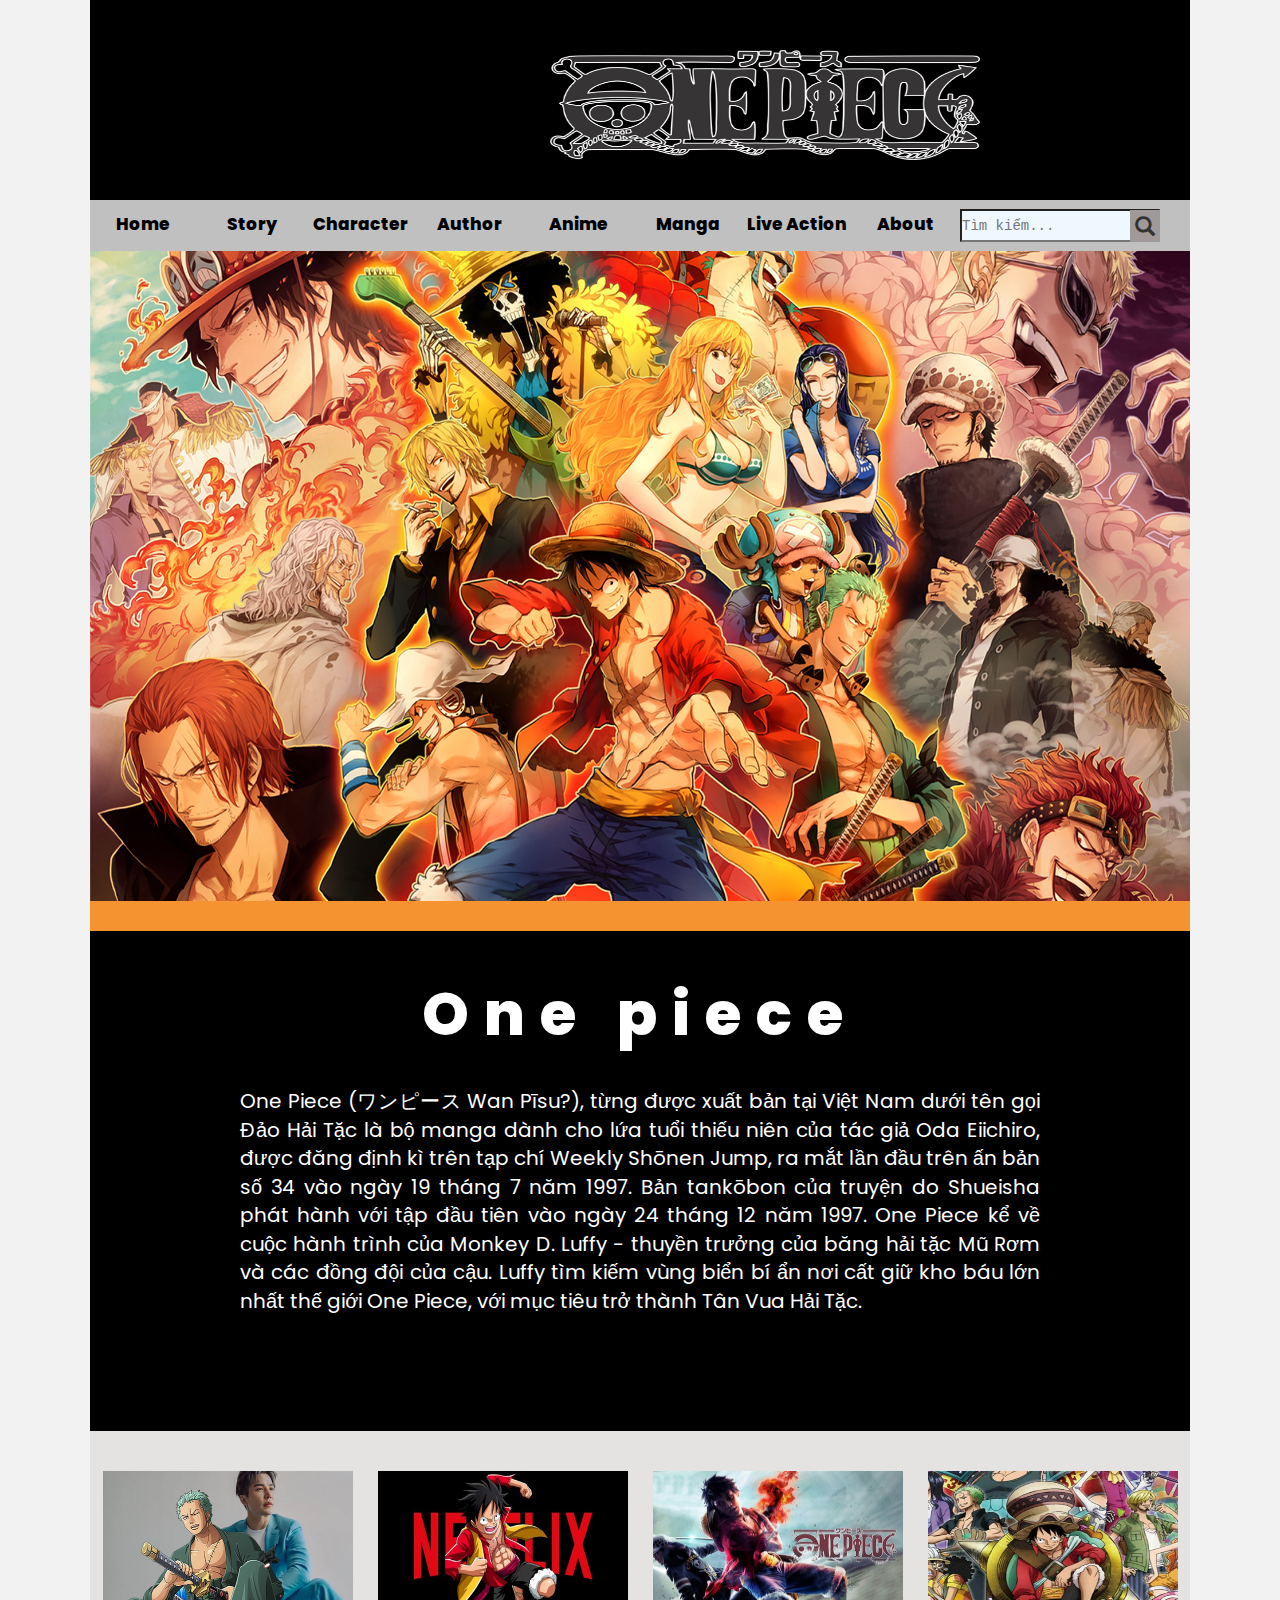
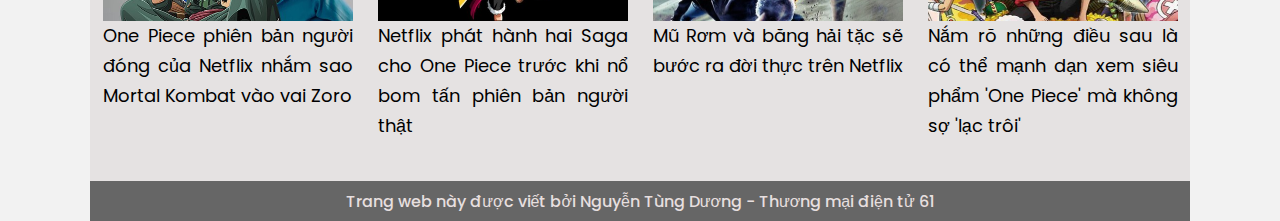
<file: index.html>
<!DOCTYPE html>
<html lang="en">
<head>
    <meta charset="UTF-8">
    <meta http-equiv="X-UA-Compatible" content="IE=edge">
    <meta name="viewport" content="width=device-width, initial-scale=1.0">
    <link rel="stylesheet" href="https://maxcdn.bootstrapcdn.com/bootstrap/3.4.0/css/bootstrap.min.css">
    <link rel="stylesheet" href="BTL.css">
    <link rel="preconnect" href="https://fonts.googleapis.com">
    <link rel="preconnect" href="https://fonts.gstatic.com" crossorigin>
    <link href="https://fonts.googleapis.com/css2?family=Poppins:ital,wght@0,200;0,300;0,500;0,600;0,800;0,900;1,500&display=swap" rel="stylesheet">
    <title>One piece</title>

</head>
<body>
    <div class="header">
        
        <div id="mainlogo">
            <img src="onepiece1.png" alt="mainlogo">
        </div>
    </div>
    <div class="menu">
        <div class="mainmenu">
            <ul>
                
                <li><a href="index.html">Home</a></li>
                <li><a href="">Story</a></li>
                <li><a href="">character</a>
                    <ul id="character">
                        <li id="character"><a href="luffy.html">Monkey D. Luffy</a></li>
                        <li id="character"><a href="ace.html">Portgas D. Ace</a></li>
                        <li id="character"><a href="">Monkey D. Dragon</a></li>
                        <li id="character"><a href="">roronoa zoro</a></li>
                        <li id="character"><a href="">White Bread</a></li>
                    </ul>
                </li>
                <li><a href="">Author</a></li>
                <li><a href="">Anime</a></li>
                <li><a href="">Manga</a></li>
                <li><a href="">Live action</a></li> 
                <li><a href="">About</a>
                    <ul id="about">
                        <li><a href="">Họ và tên</a></li>
                        <li><a href="">Năm sinh</a></li>
                        <li><a href="">Chuyên ngành</a></li>
                        <li><a href="">Địa chỉ</a></li>
                        <li><a href="">Quê quán</a></li>
                    </ul>
                </li>
            </ul>      
        </div>
        <div class="find">
            <input type="text" placeholder="Tìm kiếm..." >
             <button><span class="glyphicon glyphicon-search"></span></button>
        </div>
       
    </div>
    <div class="picture">
        <img src="606263.jpg" title="Bức ảnh này có bản quyền" alt="Background">
    </div>
    <div class="line"></div>
    <div class="maincontent">
        <h1>One piece</h1>
        <p>One Piece (ワンピース Wan Pīsu?), từng được xuất bản tại Việt Nam dưới tên gọi Đảo Hải Tặc là bộ manga dành cho lứa tuổi thiếu niên của tác giả Oda Eiichiro, được đăng định kì trên tạp chí Weekly Shōnen Jump, ra mắt lần đầu trên ấn bản số 34 vào ngày 19 tháng 7 năm 1997. Bản tankōbon của truyện do Shueisha phát hành với tập đầu tiên vào ngày 24 tháng 12 năm 1997. One Piece kể về cuộc hành trình của Monkey D. Luffy - thuyền trưởng của băng hải tặc Mũ Rơm và các đồng đội của cậu. Luffy tìm kiếm vùng biển bí ẩn nơi cất giữ kho báu lớn nhất thế giới One Piece, với mục tiêu trở thành Tân Vua Hải Tặc.</p>
    </div>
    <div class="maincontent1">
        <ul>
            <div id="maincontent11">
                <img src="tin1.jpg" alt="">
                <li id="li1"><a href="">One Piece phiên bản người đóng của Netflix nhắm sao Mortal Kombat vào vai Zoro</a></li>
            </div>
            <div id="maincontent11">  
                <img src="tin2.jpg" alt="">          
                <li ><a href="">Netflix phát hành hai Saga cho One Piece trước khi nổ bom tấn phiên bản người thật</a></li>
            </div>   
            <div id="maincontent11">   
                <img src="tin3.jpg" alt="">         
                <li><a href="">Mũ Rơm và băng hải tặc sẽ bước ra đời thực trên Netflix</a></li>
            </div>
            <div id="maincontent11"> 
                <img src="tin4.jpg" alt="">           
                <li><a href="">Nắm rõ những điều sau là có thể mạnh dạn xem siêu phẩm 'One Piece' mà không sợ 'lạc trôi'</a></li>
            </div>
        </ul>
    </div>
    <div class="footer">
        <p>Trang web này được viết bởi Nguyễn Tùng Dương - Thương mại điện tử 61</p>
    </div>
</body>
</html>
</file>
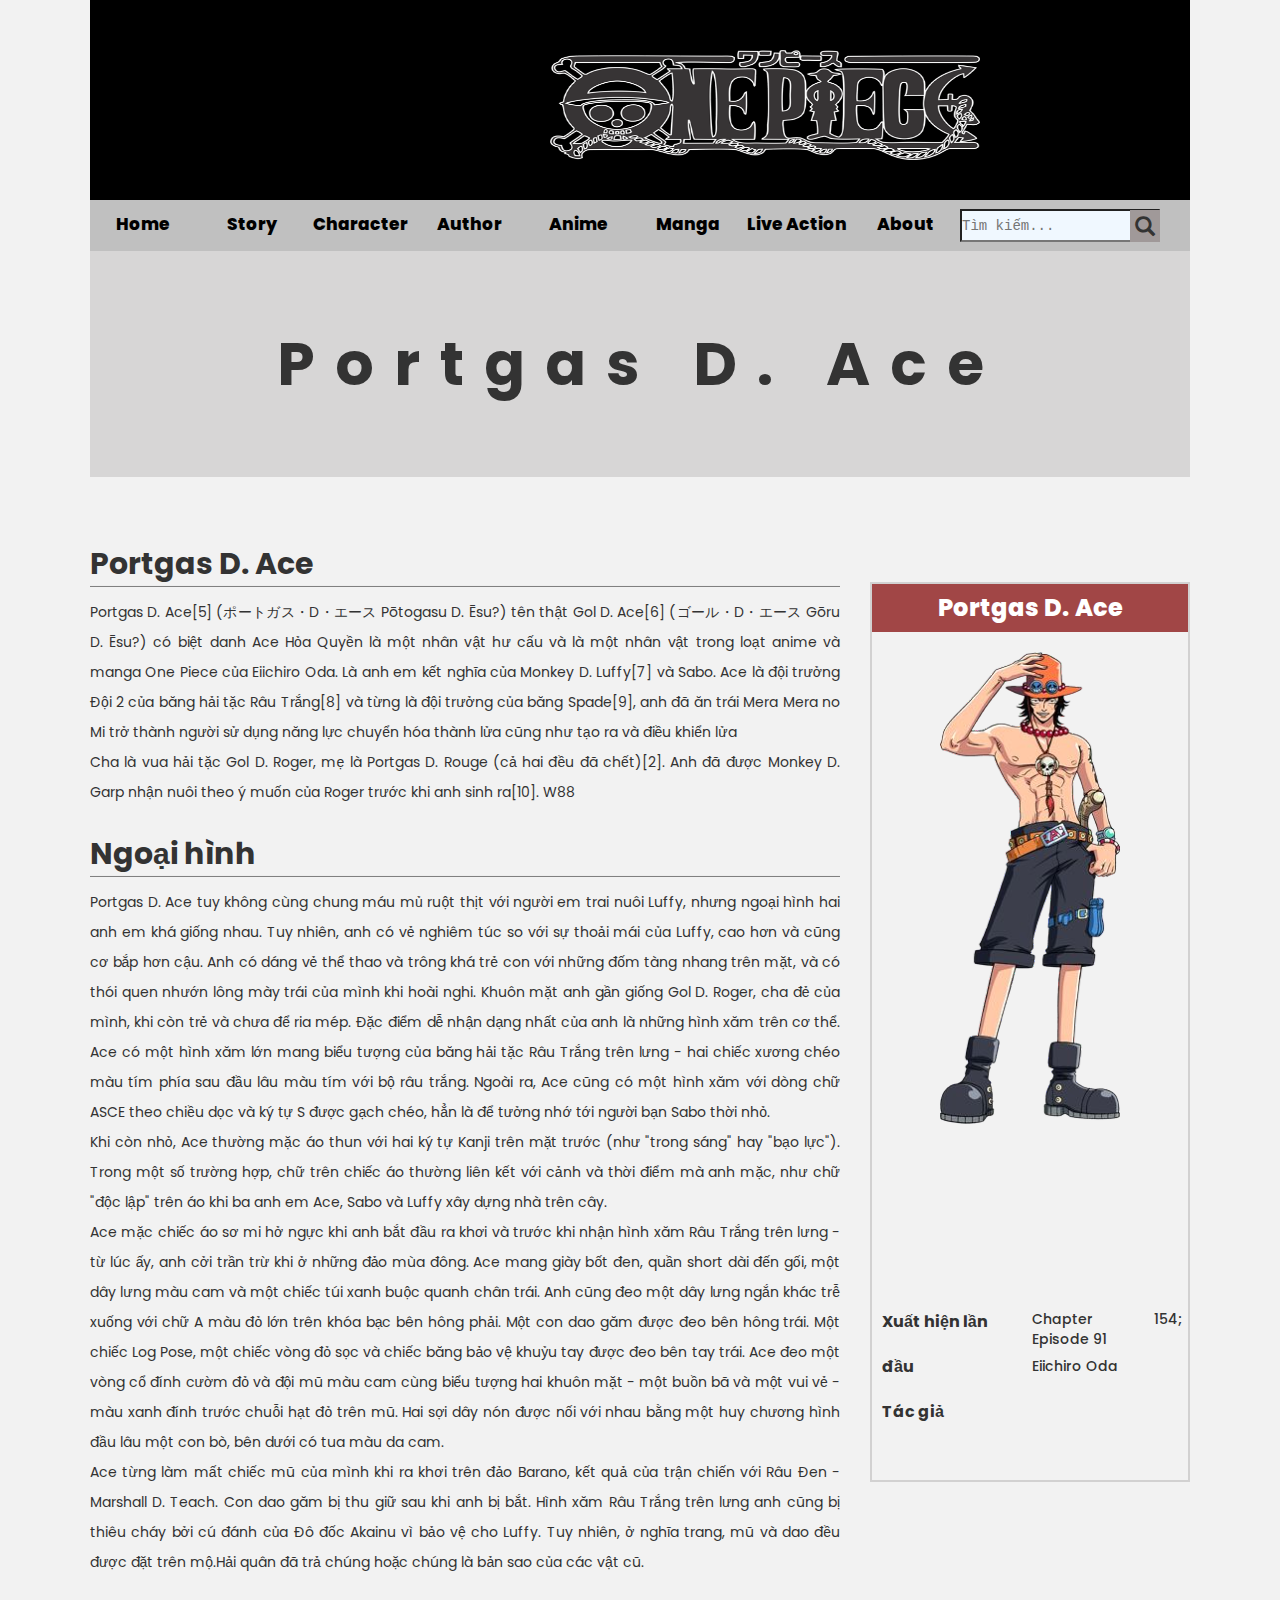
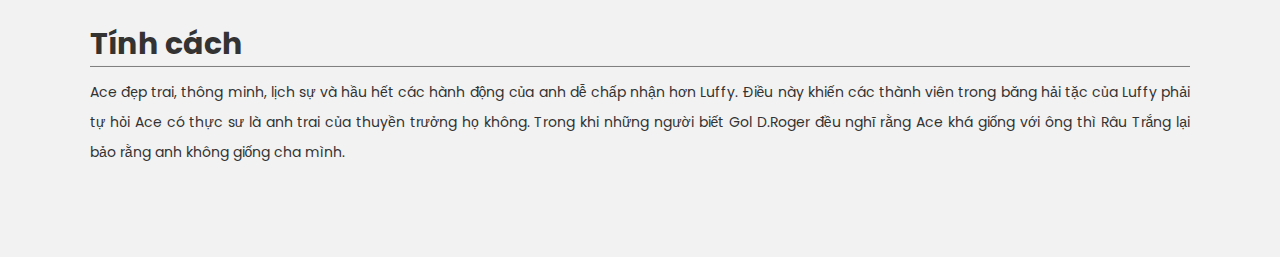
<file: ace.html>
<!DOCTYPE html>
<html lang="en">
<head>
    <meta charset="UTF-8">
    <meta http-equiv="X-UA-Compatible" content="IE=edge">
    <meta name="viewport" content="width=device-width, initial-scale=1.0">
    <link rel="preconnect" href="https://fonts.googleapis.com">
    <link rel="preconnect" href="https://fonts.gstatic.com" crossorigin>
    <link rel="stylesheet" href="https://maxcdn.bootstrapcdn.com/bootstrap/3.4.0/css/bootstrap.min.css">
    <link href="https://fonts.googleapis.com/css2?family=Poppins:ital,wght@0,200;0,300;0,500;0,600;0,800;1,500&display=swap" rel="stylesheet">
    <link rel="stylesheet" href="ace.css">
    <title>Portgas D. Ace </title>

</head>
<body>
    <div class="header">
        <div id="mainlogo">
            <img src="onepiece1.png" alt="mainlogo">
        </div>
    </div>
    <div class="menu">
        <div class="mainmenu">
            <ul>
                
                <li><a href="index.html".html">Home</a></li>
                <li><a href="">Story</a></li>
                <li><a href="">character</a>
                    <ul id="character">
                        <li><a href="luffy.html">Monkey D. Luffy</a></li>
                        <li><a href="ace.html">Portgas D. Ace</a></li>
                        <li><a href="">Monkey D. Dragon</a></li>
                        <li><a href="">roronoa zoro</a></li>
                        <li><a href="">White Bread</a></li>
                    </ul>
                </li>
                <li><a href="">Author</a></li>
                <li><a href="">Anime</a></li>
                <li><a href="">Manga</a></li>
                <li><a href="">Live action</a></li> 
                <li><a href="">About</a>
                    <ul id="about">
                        <li><a href="">Họ và tên</a></li>
                        <li><a href="">Năm sinh</a></li>
                        <li><a href="">Chuyên ngành</a></li>
                        <li><a href="">Địa chỉ</a></li>
                        <li><a href="">Quê quán</a></li>
                    </ul>
                </li>
            </ul>      
        </div>
        
        <div class="find">
            <input type="text" placeholder="Tìm kiếm..." >
             <button><span class="glyphicon glyphicon-search"></span></button>
        </div>
       
    </div>
    <div class="content">
        <h1 id="maincontent">Portgas D. Ace</h1>
    </div>
    <div class="introduce">
        <h1>Portgas D. Ace</h1>
        <hr>
        <p>Portgas D. Ace[5] (ポートガス・D・エース Pōtogasu D. Ēsu?) tên thật Gol D. Ace[6] (ゴール・D・エース Gōru D. Ēsu?) có biệt danh Ace Hỏa Quyền là một nhân vật hư cấu và là một nhân vật trong loạt anime và manga One Piece của Eiichiro Oda. Là anh em kết nghĩa của Monkey D. Luffy[7] và Sabo. Ace là đội trưởng Đội 2 của băng hải tặc Râu Trắng[8] và từng là đội trưởng của băng Spade[9], anh đã ăn trái Mera Mera no Mi trở thành người sử dụng năng lực chuyển hóa thành lửa cũng như tạo ra và điều khiển lửa</p>
        <p>Cha là vua hải tặc Gol D. Roger, mẹ là Portgas D. Rouge (cả hai đều đã chết)[2]. Anh đã được Monkey D. Garp nhận nuôi theo ý muốn của Roger trước khi anh sinh ra[10]. W88</p>
    </div>
    
    <div class="profile">
        <h3>Portgas D. Ace</h3>
        <div class="picture"><img src="Portgas_D._Ace.png" alt="Ace"> </div>
            <div class="textpic">
                <div class="textpic1">
                    <h4>Xuất hiện lần đầu</h4>
                    <h4 >Tác giả</h4>
                </div>
                <div class="textpic2">
                    <p id="textpic2Text1">Chapter 154; Episode 91</p>
                    <p id="textpic2Text2">Eiichiro Oda</p>
                </div>
            </div>
    </div>
    <div class="ngoaihinh">
        <h1>Ngoại hình</h1>
        <hr>
        <p>Portgas D. Ace tuy không cùng chung máu mủ ruột thịt với người em trai nuôi Luffy, nhưng ngoại hình hai anh em khá giống nhau. Tuy nhiên, anh có vẻ nghiêm túc so với sự thoải mái của Luffy, cao hơn và cũng cơ bắp hơn cậu. Anh có dáng vẻ thể thao và trông khá trẻ con với những đốm tàng nhang trên mặt, và có thói quen nhướn lông mày trái của mình khi hoài nghi. Khuôn mặt anh gần giống Gol D. Roger, cha đẻ của mình, khi còn trẻ và chưa để ria mép. Đặc điểm dễ nhận dạng nhất của anh là những hình xăm trên cơ thể. Ace có một hình xăm lớn mang biểu tượng của băng hải tặc Râu Trắng trên lưng - hai chiếc xương chéo màu tím phía sau đầu lâu màu tím với bộ râu trắng. Ngoài ra, Ace cũng có một hình xăm với dòng chữ ASCE theo chiều dọc và ký tự S được gạch chéo, hẳn là để tưởng nhớ tới người bạn Sabo thời nhỏ.</p>
        <p>Khi còn nhỏ, Ace thường mặc áo thun với hai ký tự Kanji trên mặt trước (như "trong sáng" hay "bạo lực"). Trong một số trường hợp, chữ trên chiếc áo thường liên kết với cảnh và thời điểm mà anh mặc, như chữ "độc lập" trên áo khi ba anh em Ace, Sabo và Luffy xây dựng nhà trên cây.</p>
        <p>Ace mặc chiếc áo sơ mi hở ngực khi anh bắt đầu ra khơi và trước khi nhận hình xăm Râu Trắng trên lưng - từ lúc ấy, anh cởi trần trừ khi ở những đảo mùa đông. Ace mang giày bốt đen, quần short dài đến gối, một dây lưng màu cam và một chiếc túi xanh buộc quanh chân trái. Anh cũng đeo một dây lưng ngắn khác trễ xuống với chữ A màu đỏ lớn trên khóa bạc bên hông phải. Một con dao găm được đeo bên hông trái. Một chiếc Log Pose, một chiếc vòng đỏ sọc và chiếc băng bảo vệ khuỷu tay được đeo bên tay trái. Ace đeo một vòng cổ đính cườm đỏ và đội mũ màu cam cùng biểu tượng hai khuôn mặt - một buồn bã và một vui vẻ - màu xanh đính trước chuỗi hạt đỏ trên mũ. Hai sợi dây nón được nối với nhau bằng một huy chương hình đầu lâu một con bò, bên dưới có tua màu da cam. </p>
        <p>Ace từng làm mất chiếc mũ của mình khi ra khơi trên đảo Barano, kết quả của trận chiến với Râu Đen - Marshall D. Teach. Con dao găm bị thu giữ sau khi anh bị bắt. Hình xăm Râu Trắng trên lưng anh cũng bị thiêu cháy bởi cú đánh của Đô đốc Akainu vì bảo vệ cho Luffy. Tuy nhiên, ở nghĩa trang, mũ và dao đều được đặt trên mộ.Hải quân đã trả chúng hoặc chúng là bản sao của các vật cũ. </p>
    </div>
    <div class="tinhcach">
        <h1>Tính cách</h1>
        <hr id="tinhcachhr">
            <p id="tinhcach1">Ace đẹp trai, thông minh, lịch sự và hầu hết các hành động của anh dễ chấp nhận hơn Luffy. Điều này khiến các thành viên trong băng hải tặc của Luffy phải tự hỏi Ace có thực sư là anh trai của thuyền trưởng họ không. Trong khi những người biết Gol D.Roger đều nghĩ rằng Ace khá giống với ông thì Râu Trắng lại bảo rằng anh không giống cha mình.</p>

    
     </div>
    
</body>
</html>
</file>
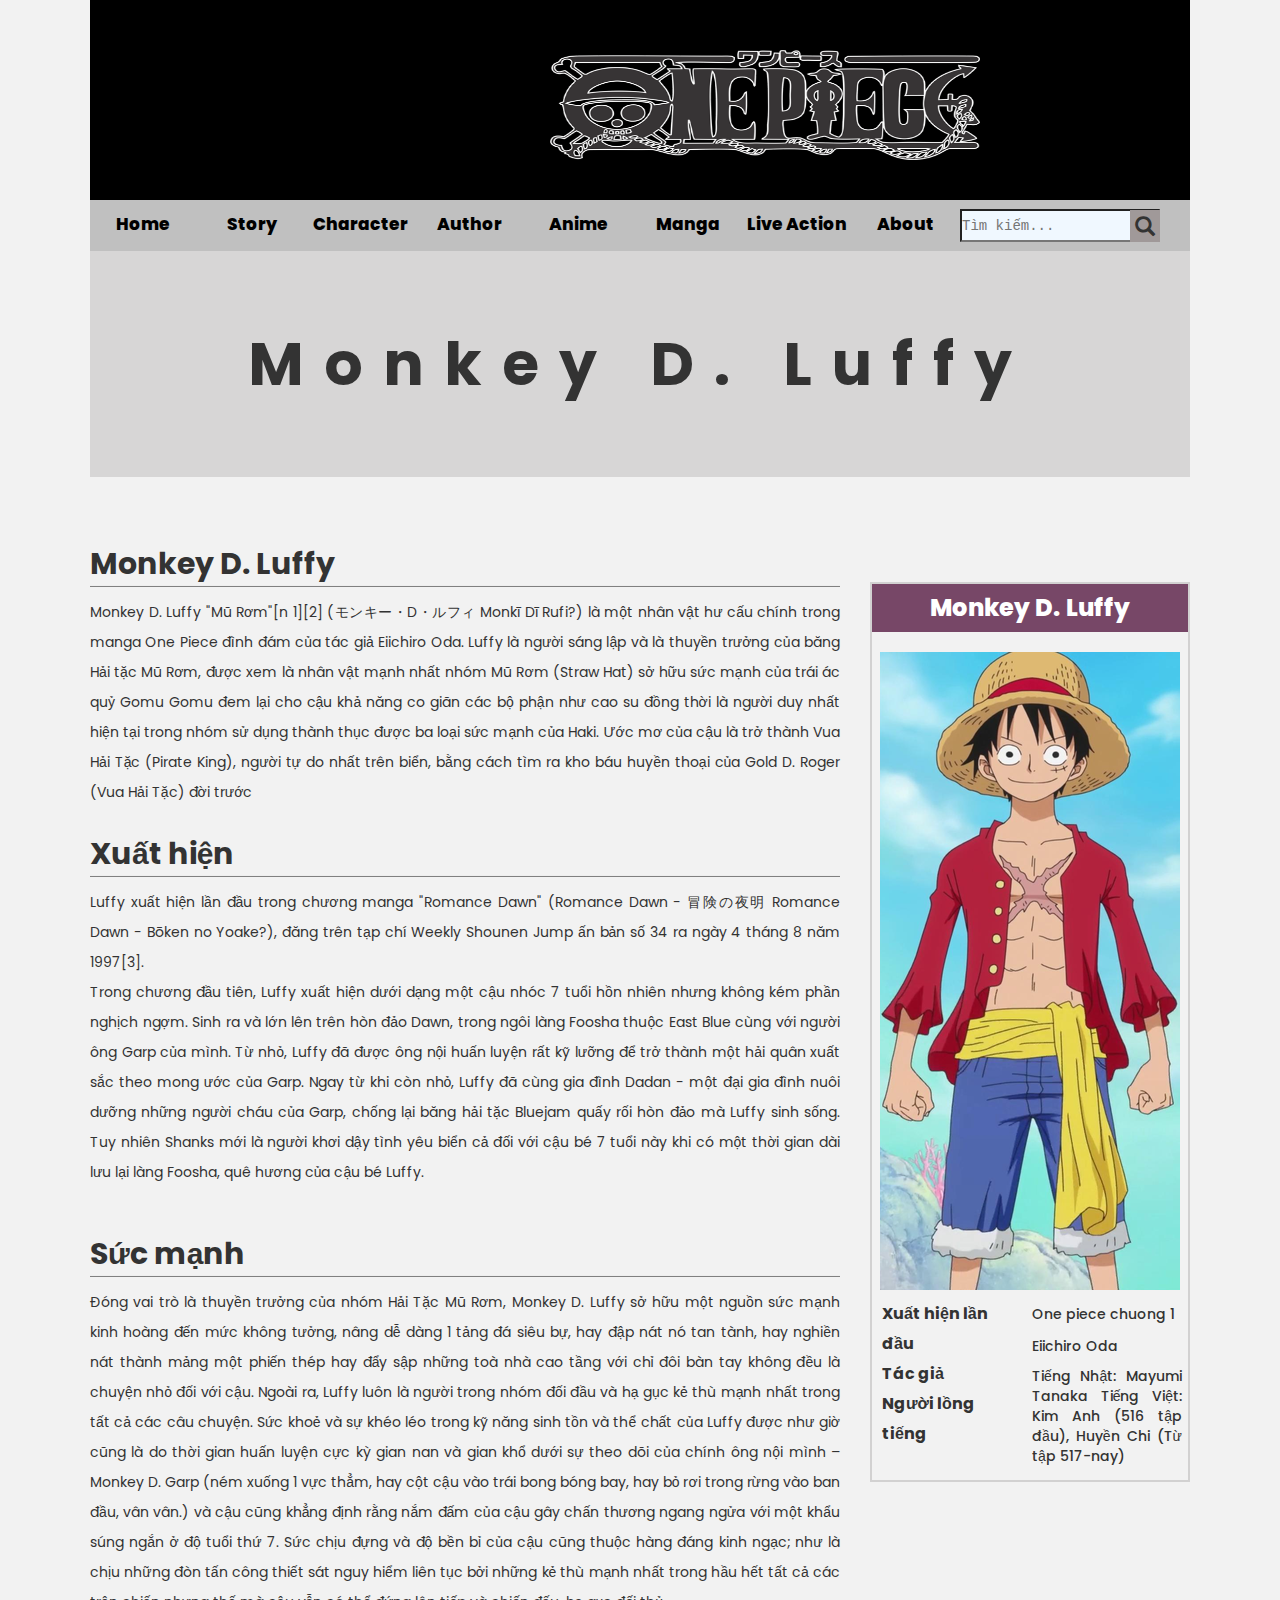
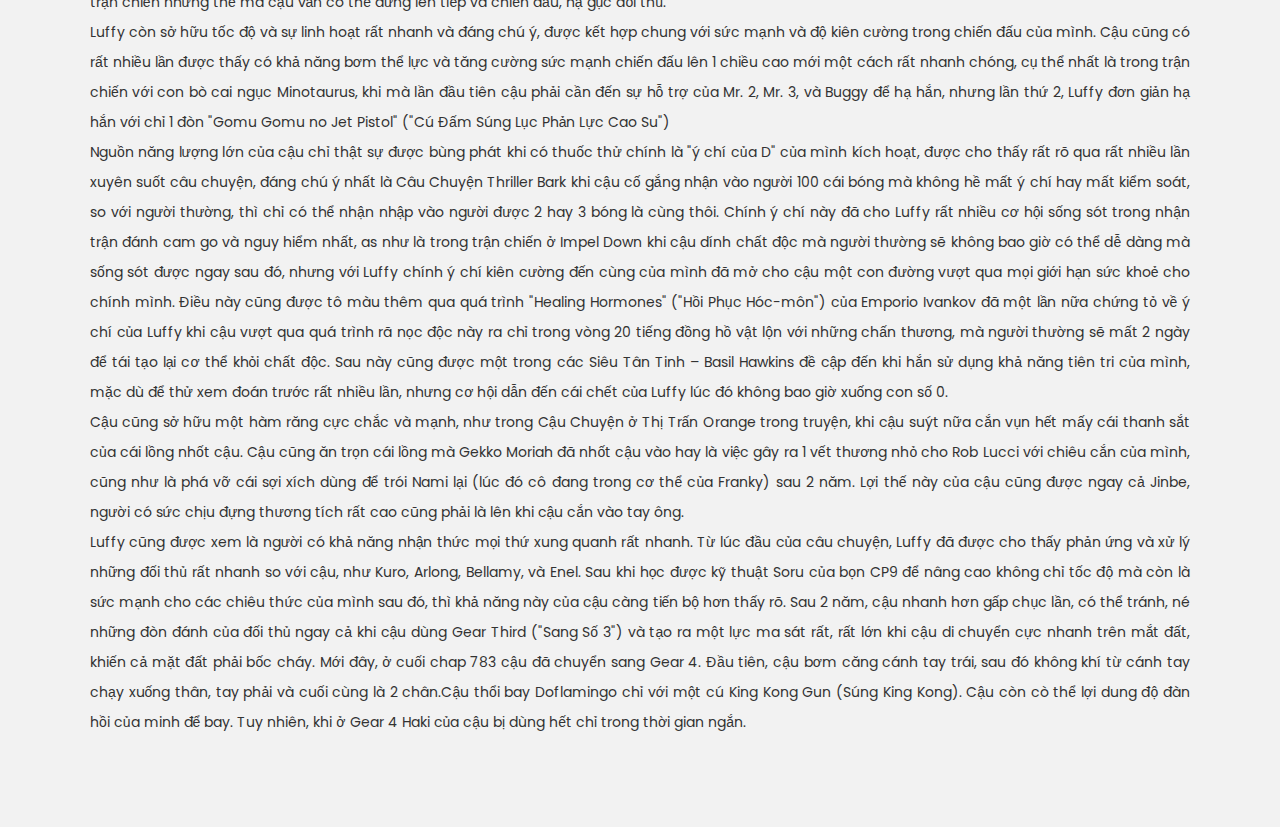
<file: luffy.html>
<!DOCTYPE html>
<html lang="en">
<head>
    <meta charset="UTF-8">
    <meta http-equiv="X-UA-Compatible" content="IE=edge">
    <meta name="viewport" content="width=device-width, initial-scale=1.0">
    <link rel="preconnect" href="https://fonts.googleapis.com">
    <link rel="preconnect" href="https://fonts.gstatic.com" crossorigin>
    <link rel="stylesheet" href="https://maxcdn.bootstrapcdn.com/bootstrap/3.4.0/css/bootstrap.min.css">
    <link href="https://fonts.googleapis.com/css2?family=Poppins:ital,wght@0,200;0,300;0,500;0,600;0,800;1,500&display=swap" rel="stylesheet">
    <link rel="stylesheet" href="luffy.css">
    <title>Monkey D. Luffy</title>

</head>
<body>
    <div class="header">
        <div id="mainlogo">
            <img src="onepiece1.png" alt="mainlogo">
        </div>
    </div>
    <div class="menu">
        <div class="mainmenu">
            <ul>
                
                <li><a href="index.html">Home</a></li>
                <li><a href="">Story</a></li>
                <li><a href="">character</a>
                    <ul id="character">
                        <li><a href="luffy.html">Monkey D. Luffy</a></li>
                        <li><a href="ace.html">Portgas D. Ace</a></li>
                        <li><a href="">Monkey D. Dragon</a></li>
                        <li><a href="">roronoa zoro</a></li>
                        <li><a href="">White Bread</a></li>
                    </ul>
                </li>
                <li><a href="">Author</a></li>
                <li><a href="">Anime</a></li>
                <li><a href="">Manga</a></li>
                <li><a href="">Live action</a></li> 
                <li><a href="">About</a>
                    <ul id="about">
                        <li><a href="">Họ và tên</a></li>
                        <li><a href="">Năm sinh</a></li>
                        <li><a href="">Chuyên ngành</a></li>
                        <li><a href="">Địa chỉ</a></li>
                        <li><a href="">Quê quán</a></li>
                    </ul>
                </li>
            </ul>      
        </div>
        
        <div class="find">
            <input type="text" placeholder="Tìm kiếm..." >
             <button><span class="glyphicon glyphicon-search"></span></button>
        </div>
       
    </div>
    <div class="content">
        <h1 id="maincontent">Monkey D. Luffy</h1>
    </div>
    <div class="introduce">
        <h1>Monkey D. Luffy</h1>
        <hr>
        <p>Monkey D. Luffy "Mũ Rơm"[n 1][2] (モンキー・D・ルフィ Monkī Dī Rufi?) là 
            một nhân vật hư cấu chính trong manga One Piece đình đám của tác giả Eiichiro Oda. 
            Luffy là người sáng lập và là thuyền trưởng của băng Hải tặc Mũ Rơm, được xem là nhân vật mạnh nhất nhóm 
            Mũ Rơm (Straw Hat) sở hữu sức mạnh của trái ác quỷ Gomu Gomu đem lại cho cậu khả năng co giãn các bộ phận như 
            cao su đồng thời là người duy nhất hiện tại trong nhóm sử dụng thành thục được ba loại sức mạnh của Haki. 
            Ước mơ của cậu là trở thành Vua Hải Tặc (Pirate King), 
            người tự do nhất trên biển, bằng cách tìm ra kho báu huyền thoại của Gold D. Roger (Vua Hải Tặc) đời trước</p>
        <p></p>
    </div>
    
    <div class="profile">
        <h3>Monkey D. Luffy</h3>
        <div class="picture"><img src="luffy.png" alt="Monkey D. Luffy"> </div>
            <div class="textpic">
                <div class="textpic1">
                    <h4>Xuất hiện lần đầu</h4>
                    <h4 >Tác giả</h4>
                    <h4>Người lồng tiếng</h4>
                </div>
                <div class="textpic2">
                    <p id="textpic2Text1">One piece chuong 1</p>
                    <p id="textpic2Text2">Eiichiro Oda</p>
                    <p id="textpic2Text3">Tiếng Nhật: Mayumi Tanaka
                        Tiếng Việt: Kim Anh (516 tập đầu), Huyền Chi (Từ tập 517-nay)</p>
                </div>
            </div>
    </div>
    <div class="appear">
        <h1> Xuất hiện</h1>
        <hr>
        <p>Luffy xuất hiện lần đầu trong chương manga "Romance Dawn" (Romance Dawn - 冒険の夜明 Romance Dawn - Bōken no Yoake?), 
            đăng trên tạp chí Weekly Shounen Jump ấn bản số 34 ra ngày 4 tháng 8 năm 1997[3].</p>
        <p> Trong chương đầu tiên, Luffy xuất hiện dưới dạng một cậu nhóc 7 tuổi hồn nhiên nhưng không kém phần nghịch ngợm. 
            Sinh ra và lớn lên trên hòn đảo Dawn, trong ngôi làng Foosha thuộc East Blue cùng với người ông Garp của mình. 
            Từ nhỏ, Luffy đã được ông nội huấn luyện rất kỹ lưỡng để trở thành một hải quân xuất sắc theo mong ước của Garp. 
            Ngay từ khi còn nhỏ, Luffy đã cùng gia đình Dadan - một đại gia đình nuôi dưỡng những người cháu của Garp, 
            chống lại băng hải tặc Bluejam quấy rối hòn đảo mà Luffy sinh sống. 
            Tuy nhiên Shanks mới là người khơi dậy tình yêu biển cả đối với cậu bé 7 tuổi này khi có một thời gian dài 
            lưu lại làng Foosha, quê hương của cậu bé Luffy.</p>
    </div>
    <div class="power">
        <h1>Sức mạnh</h1>
        <hr>
            <p id="powerp1">Đóng vai trò là thuyền trưởng của nhóm Hải Tặc Mũ Rơm, Monkey D. Luffy sở hữu một nguồn sức mạnh kinh hoàng đến mức không tưởng, nâng dễ dàng 1 tảng đá siêu bự, hay đập nát nó tan tành, hay nghiền nát thành mảng một phiến thép hay đẩy sập những toà nhà cao tầng với chỉ đôi bàn tay không đều là chuyện nhỏ đối với cậu. Ngoài ra, Luffy luôn là người trong nhóm đối đầu và hạ gục kẻ thù mạnh nhất trong tất cả các câu chuyện. Sức khoẻ và sự khéo léo trong kỹ năng sinh tồn và thể chất của Luffy được như giờ cũng là do thời gian huấn luyện cực kỳ gian nan và gian khổ dưới sự theo dõi của chính ông nội mình – Monkey D. Garp (ném xuống 1 vực thẳm, hay cột cậu vào trái bong bóng bay, hay bỏ rơi trong rừng vào ban đầu, vân vân.) và cậu cũng khẳng định rằng nắm đấm của cậu gây chấn thương ngang ngửa với một khẩu súng ngắn ở độ tuổi thứ 7. Sức chịu đựng và độ bền bỉ của cậu cũng thuộc hàng đáng kinh ngạc; như là chịu những đòn tấn công thiết sát nguy hiểm liên tục bởi những kẻ thù mạnh nhất trong hầu hết tất cả các trận chiến nhưng thế mà cậu vẫn có thể đứng lên tiếp và chiến đấu, hạ gục đối thủ.</p>
            <p id="powerp2">Luffy còn sở hữu tốc độ và sự linh hoạt rất nhanh và đáng chú ý, được kết hợp chung với sức mạnh và độ kiên cường trong chiến đấu của mình. Cậu cũng có rất nhiều lần được thấy có khả năng bơm thể lực và tăng cường sức mạnh chiến đấu lên 1 chiều cao mới một cách rất nhanh chóng, cụ thể nhất là trong trận chiến với con bò cai ngục Minotaurus, khi mà lần đầu tiên cậu phải cần đến sự hỗ trợ của Mr. 2, Mr. 3, và Buggy để hạ hắn, nhưng lần thứ 2, Luffy đơn giản hạ hắn với chỉ 1 đòn "Gomu Gomu no Jet Pistol" ("Cú Đấm Súng Lục Phản Lực Cao Su")</p>
            <p id="powerp3">Nguồn năng lượng lớn của cậu chỉ thật sự được bùng phát khi có thuốc thử chính là "ý chí của D" của mình kích hoạt, được cho thấy rất rõ qua rất nhiều lần xuyên suốt câu chuyện, đáng chú ý nhất là Câu Chuyện Thriller Bark khi cậu cố gắng nhận vào người 100 cái bóng mà không hề mất ý chí hay mất kiểm soát, so với người thường, thì chỉ có thể nhận nhập vào người được 2 hay 3 bóng là cùng thôi. Chính ý chí này đã cho Luffy rất nhiều cơ hội sống sót trong nhận trận đánh cam go và nguy hiểm nhất, as như là trong trận chiến ở Impel Down khi cậu dính chất độc mà người thường sẽ không bao giờ có thể dễ dàng mà sống sót được ngay sau đó, nhưng với Luffy chính ý chí kiên cường đến cùng của mình đã mở cho cậu một con đường vượt qua mọi giới hạn sức khoẻ cho chính mình. Điều này cũng được tô màu thêm qua quá trình "Healing Hormones" ("Hồi Phục Hóc-môn") của Emporio Ivankov đã một lần nữa chứng tỏ về ý chí của Luffy khi cậu vượt qua quá trình rã nọc độc này ra chỉ trong vòng 20 tiếng đồng hồ vật lộn với những chấn thương, mà người thường sẽ mất 2 ngày để tái tạo lại cơ thể khỏi chất độc. Sau này cũng được một trong các Siêu Tân Tinh – Basil Hawkins đề cập đến khi hắn sử dụng khả năng tiên tri của mình, mặc dù để thử xem đoán trước rất nhiều lần, nhưng cơ hội dẫn đến cái chết của Luffy lúc đó không bao giờ xuống con số 0.</p>
            <p id="powerp4">Cậu cũng sở hữu một hàm răng cực chắc và mạnh, như trong Cậu Chuyện ở Thị Trấn Orange trong truyện, khi cậu suýt nữa cắn vụn hết mấy cái thanh sắt của cái lồng nhốt cậu. Cậu cũng ăn trọn cái lồng mà Gekko Moriah đã nhốt cậu vào hay là việc gây ra 1 vết thương nhỏ cho Rob Lucci với chiêu cắn của mình, cũng như là phá vỡ cái sợi xích dùng để trói Nami  lại (lúc đó cô đang trong cơ thể của Franky) sau 2 năm. Lợi thế này của cậu cũng được ngay cả Jinbe, người có sức chịu đựng thương tích rất cao cũng phải là lên khi cậu cắn vào tay ông. </p>
            <p id="powerp5">Luffy cũng được xem là người có khả năng nhận thức mọi thứ xung quanh rất nhanh. Từ lúc đầu của câu chuyện, Luffy đã được cho thấy phản ứng và xử lý những đối thủ rất nhanh so với cậu, như Kuro, Arlong, Bellamy, và Enel. Sau khi học được kỹ thuật Soru của bọn CP9 để nâng cao không chỉ tốc độ mà còn là sức mạnh cho các chiêu thức của mình sau đó, thì khả năng này của cậu càng tiến bộ hơn thấy rõ. Sau 2 năm, cậu nhanh hơn gấp chục lần, có thể tránh, né những đòn đánh của đối thủ ngay cả khi cậu dùng Gear Third ("Sang Số 3") và tạo ra một lực ma sát rất, rất lớn khi cậu di chuyển cực nhanh trên mắt đất, khiến cả mặt đất phải bốc cháy. Mới đây, ở cuối chap 783 cậu đã chuyển sang Gear 4. Đầu tiên, cậu bơm căng cánh tay trái, sau đó không khí từ cánh tay chạy xuống thân, tay phải và cuối cùng là 2 chân.Cậu thổi bay Doflamingo chỉ với một cú King Kong Gun (Súng King Kong). Cậu còn cò thể lợi dung độ đàn hồi của minh để bay. Tuy nhiên, khi ở Gear 4 Haki của cậu bị dùng hết chỉ trong thời gian ngắn.</p>
     </div>
    
</body>
</html>
</file>
<file: BTL.css>
*{
    padding:0;
    margin:0;
    box-sizing: border-box;
    font-family: 'Poppins', sans-serif;
    max-width: 1100px;
    margin: auto;
}
html{

        background-color: rgba(128, 128, 128,0.1);
    }
.header{
    display: inline-block;
    width: 120rem;
    height: 20rem;
    margin: 0px 0px 0 0px;
    background-color: black;
    padding-bottom: 0px;
}

#mainlogo{
        display: inline-block;
        position: absolute;
        left: 550px;
        top:50px
}
#mainlogo img{
    width: 43rem;
    height: 11rem;
    left: 500px;
    
}
/* Menu cua trang */
 .menu{
    background-color: silver;
    margin-top: -7px; 
    width: 120rem;
    height: 53px;
}

.menu li {
    color: black;
    display: inline-block;
    width: 105px;
    height: 52px;
    line-height: 50px;
    text-align: center;
    font-weight: 800;
    text-transform: capitalize;
    position: relative;
    font-size: 17px;
    margin-top: -1px;
}
.menu ul{
    margin-top: 2px;
    position: absolute;
    list-style-type: none;
    top: auto;
}
.mainmenu>ul>li>a{
    color: black;
    text-decoration: none;
    display: block;
}
.mainmenu>ul>li>a:hover {
    color: white;
  }
  .menu li:hover #character{
    display: block;
}
.menu li:hover {
    background-color: rgb(172, 170, 173);
}
/* Thanh tim kiem */
.find{
    float: right;
    width: 220px;
    height: 50px;
    right: 10px;
    position: relative;
}
.find input{
    height: 33px;
    position: absolute;
    width: 200px;
    top: 11px;    
    background-color: aliceblue;
    font-family: monospace;
}

span.glyphicon.glyphicon-search{
        float: right;
        right: 20px;
        margin-top: 2.2px;
        position: absolute; 
        font-size: 20px; 
        padding: 6px 5px 6px 5px;  
        background-color: rgb(160, 153, 153);
        top: 10px;
}

/* List cho Character */
#character{
    display: none;
    margin-top: 3px;

}

#character ul{
    margin-top: 53px;
}
#character li{
    width: 180px;
    float: left;
    text-align: left;
    background-color: rgba(255,255,255, 0.8);
    padding-left:12px ;
    text-transform: capitalize;
    position: relative;
    font-weight: 700;
    font-size: 14px;
    margin-top: 0px;
  
}
#character li>a{
    color: black;
    text-decoration: none;
}
#character>li>a:hover {
    color: white;
}
#character>li:hover {
    background-color: rgb(179, 171, 171);
}


/* List cho About */
#about{
    display: none;
    margin-top: 3px;
}
.menu li:hover #about{
    display: block;
}
#about ul{
    margin-top: 50px;
}
#about li{
    width: 160px;
    float: left;
    text-align: left;
    background-color: rgba(255,255,255, 0.8);
    padding-left:24px ;
    text-transform: capitalize;
    position: relative;
    font-weight: 700;
    font-size: 14px;
    margin-top: 0px;

    
}
#about li>a{
    color: black;
    text-decoration: none;
}
#about>li>a:hover {
    color: white;
  }
#about>li:hover {
    background-color: rgb(179, 171, 171);
  }

/* phan big pic */
.picture{
    width: 100%;
    margin-top: 0px;
}
.picture>img{
    width: 120rem;
    height: 65rem;
    padding-right: 0;
    margin:  0 0 0;
}
.line {
    width: 120rem;
    height: 50px;
    background-color: #f69331;
}
.maincontent{
    background-color: black;
    height: 500px;

}
.maincontent>h1{
    text-align: center;
    color: white;
    padding-top: 5rem;
    font-weight: 800;
    font-size: 60px;
    margin-top:-20px;
    letter-spacing: 15px;
}
.maincontent>p{
    text-align: justify;
    padding: 3rem 15rem 3rem 15rem;
    color: white;
    font-size: 20px;

}
.maincontent1 {
    width: 120rem;
    height: 35rem;
    background-color: rgba(211, 206, 206,0.6);

}
.maincontent1 ul{
    margin: 0px;
    position: absolute;
}
#maincontent11>li{
    list-style-type: none;
   
}
#maincontent11>li>a:hover {
    color: rgb(32, 32, 83);
    font-weight: 600;
}
#maincontent11>li>a{
    text-decoration: none;
    font-size: 18px;
    line-height: 30px;
    color: black;
}

#maincontent11{
    width: 250px;
    float: left;
    text-align: justify;
    
    position: relative;
    margin: 40px 12px 0px 13px;
}
#maincontent11 img{
    width: 250px;
    height: 150px;
}


.footer{
    width: 120rem;
    height: 4rem;
    background-color: #666;
    color: rgb(230, 223, 223);
    text-align:center ;
    font-size: 16px;
    font-weight: 500;
    padding-top: 1rem;
}
</file>
<file: ace.css>
*{
    padding:0;
    margin:0;
    box-sizing: border-box;
    font-family: 'Poppins', sans-serif;
    max-width: 1100px;
    margin: auto;
}
h1,h2,h3,h4,p{
    margin: 0px;
}
.header{
    display: inline-block;
    width: 120rem;
    height: 20rem;
    margin: 0px 0px 0 0px;
    background-color: black;
    padding-bottom: 0px;
}
/* logo giua maan hinh */
#mainlogo{
    display: inline-block;
    position: absolute;
    left: 550px;
    top:50px
}
#mainlogo img{
width: 43rem;
height: 11rem;
left: 500px;

}
/* Menu cua trang */
.menu{
    background-color: silver;
    margin-top: -7px; 
    width: 120rem;
    height: 53px;
}

.menu li {
    color: black;
    display: inline-block;
    width: 105px;
    height: 52px;
    line-height: 50px;
    text-align: center;
    font-weight: 800;
    text-transform: capitalize;
    position: relative;
    font-size: 17px;
    margin-top: -1px;
}
.menu ul{
    margin-top: 2px;
    position: absolute;
    list-style-type: none;
    top: auto;
}
.mainmenu>ul>li>a{
    color: black;
    text-decoration: none;
    display: block;
}
.mainmenu>ul>li>a:hover {
    color: white;
  }
  .menu li:hover #character{
    display: block;
}
.menu li:hover {
    background-color: rgb(172, 170, 173);
}
/* Thanh tim kiem */
.find{
    float: right;
    width: 220px;
    height: 50px;
    right: 10px;
    position: relative;
}
.find input{
    height: 33px;
    position: absolute;
    width: 200px;
    top: 11px;    
    background-color: aliceblue;
    font-family: monospace;
}

span.glyphicon.glyphicon-search{
        float: right;
        right: 20px;
        margin-top: 2.2px;
        position: absolute; 
        font-size: 20px; 
        padding: 6px 5px 6px 5px;  
        background-color: rgb(160, 153, 153);
        top: 10px;
}

/* List cho Character */
#character{
    display: none;
    margin-top: 3px;

}

#character ul{
    margin-top: 53px;
}
#character li{
    width: 180px;
    float: left;
    text-align: left;
    background-color: rgba(255,255,255, 0.8);
    padding-left:12px ;
    text-transform: capitalize;
    position: relative;
    font-weight: 700;
    font-size: 14px;
    margin-top: 0px;
  
}
#character li>a{
    color: black;
    text-decoration: none;
}
#character>li>a:hover {
    color: white;
}
#character>li:hover {
    background-color: rgb(179, 171, 171);
}


/* List cho About */
#about{
    display: none;
    margin-top: 3px;
}
.menu li:hover #about{
    display: block;
}
#about ul{
    margin-top: 53px;
}
#about li{
    width: 160px;
    float: left;
    text-align: left;
    background-color: rgba(255,255,255, 0.8);
    padding-left:24px ;
    text-transform: capitalize;
    position: relative;
    font-weight: 700;
    font-size: 14px;
    margin-top: 0px;
}
#about li>a{
    color: black;
    text-decoration: none;
}
#about>li>a:hover {
    color: white;
  }
#about>li:hover {
    background-color: rgb(179, 171, 171);
  }


/* ============================================================================================= */
h1{
    font-size: 30px;
    font-weight: bold;
}
#maincontent{
    text-align: center;
    font-size: 60px;
    letter-spacing: 20px;
    padding: 80px 0px 80px 0px;
    width: 100%;
    margin: 0px;
    background-color: rgba(54, 52, 52, 0.2);
    margin-bottom: 50px;
}
html{
    background-color: rgba(128, 128, 128,0.1);
}
.introduce{
    margin: 20px 0px 0px 0px;
    width: 75rem;
    position: absolute;
    text-align: justify;
    line-height: 30px;}
.picture{
    text-align: center;
}
.profile{
    
    position: relative;
    float: right;
    width: 320px;
    border:2px solid rgba(83, 82, 82,0.2);
    height: 900px;
    margin-top: 55px   ;

}
.profile h3{
    text-align: center;
    padding: 11px 0px 11px 0px;
    font-weight: 800;
    margin-bottom: 20px;
    background-color: rgb(161, 70, 70);
    color: white;
}
.textpic1{
    width: 150px;
    line-height: 40px;
    margin: 0px;
    top: 715px;
    position: absolute;

}
.textpic1 h4{
    line-height: 45px;
    font-size: 16px;
    font-weight: 700;
    margin-left: 10px;

}
.textpic2 {
    width: 150px;
    text-align: justify;
    left: 160px;
    top: 720px;
    position: absolute;
}
.textpic2 p{
    line-height: 20px;
    font-size: 14px;
    font-weight: 500;
}
#textpic2Text1{
    margin-top: 5px;
    margin-bottom: 7px;
}
.ngoaihinh{
    margin-top: 40px;
    position: relative;
    width: 75rem;
    float: left;
    top: 270px;
    line-height: 30px; 
    text-align: justify;
}
.tinhcach{
    margin-top: 10px;

    position: relative;
    width: 75rem;
    float: left;
    top: 310px;
    line-height: 30px; 
    text-align: justify;
    margin-bottom: 400px;

}
#tinhcach1{
    width: 1100px;
}
#tinhcachhr{
    width: 1100px;
}
hr {
    width: 100%;
    margin: 5px 0px 10px 0px;
    height:1px;
    background-color:gray;
}
</file>
<file: luffy.css>
*{
    padding:0;
    margin:0;
    box-sizing: border-box;
    font-family: 'Poppins', sans-serif;
    max-width: 1100px;
    margin: auto;
}
h1,h2,h3,h4,p{
    margin: 0px;
}
.header{
    display: inline-block;
    width: 120rem;
    height: 20rem;
    margin: 0px 0px 0 0px;
    background-color: black;
    padding-bottom: 0px;
}
#mainlogo{
    display: inline-block;
    position: absolute;
    left: 550px;
    top:50px
}
#mainlogo img{
width: 43rem;
height: 11rem;
left: 500px;

}
/* Menu cua trang */
.menu{
    background-color: silver;
    margin-top: -7px; 
    width: 120rem;
    height: 53px;
}

.menu li {
    color: black;
    display: inline-block;
    width: 105px;
    height: 52px;
    line-height: 50px;
    text-align: center;
    font-weight: 800;
    text-transform: capitalize;
    position: relative;
    font-size: 17px;
    margin-top: -1px;
}
.menu ul{
    margin-top: 2px;
    position: absolute;
    list-style-type: none;
    top: auto;
}
.mainmenu>ul>li>a{
    color: black;
    text-decoration: none;
    display: block;
}
.mainmenu>ul>li>a:hover {
    color: white;
  }
  .menu li:hover #character{
    display: block;
}
.menu li:hover {
    background-color: rgb(172, 170, 173);
}
/* Thanh tim kiem */
.find{
    float: right;
    width: 220px;
    height: 50px;
    right: 10px;
    position: relative;
}
.find input{
    height: 33px;
    position: absolute;
    width: 200px;
    top: 11px;    
    background-color: aliceblue;
    font-family: monospace;
}

span.glyphicon.glyphicon-search{
        float: right;
        right: 20px;
        margin-top: 2.2px;
        position: absolute; 
        font-size: 20px; 
        padding: 6px 5px 6px 5px;  
        background-color: rgb(160, 153, 153);
        top: 10px;
}

/* List cho Character */
#character{
    display: none;
    margin-top: 3px;

}

#character ul{
    margin-top: 53px;
}
#character li{
    width: 180px;
    float: left;
    text-align: left;
    background-color: rgba(255,255,255, 0.8);
    padding-left:12px ;
    text-transform: capitalize;
    position: relative;
    font-weight: 700;
    font-size: 14px;
    margin-top: 0px;
  
}
#character li>a{
    color: black;
    text-decoration: none;
}
#character>li>a:hover {
    color: white;
}
#character>li:hover {
    background-color: rgb(179, 171, 171);
}


/* List cho About */
#about{
    display: none;
    margin-top: 3px;
}
.menu li:hover #about{
    display: block;
}
#about ul{
    margin-top: 50px;
}
#about li{
    width: 160px;
    float: left;
    text-align: left;
    background-color: rgba(255,255,255, 0.8);
    padding-left:24px ;
    text-transform: capitalize;
    position: relative;
    font-weight: 700;
    font-size: 14px;
    margin-top: 0px;

    
}
#about li>a{
    color: black;
    text-decoration: none;
}
#about>li>a:hover {
    color: white;
  }
#about>li:hover {
    background-color: rgb(179, 171, 171);
  }

/* ------------------------------------------------------------------------------------------------------------------------------------- */

h1{
    font-size: 30px;
    font-weight: bold;
}
#maincontent{
    text-align: center;
    font-size: 60px;
    letter-spacing: 20px;
    padding: 80px 0px 80px 0px;
    width: 100%;
    margin: 0px;
    background-color: rgba(54, 52, 52, 0.2);
    margin-bottom: 50px;
}
html{
    background-color: rgba(128, 128, 128,0.1);
}
.introduce{
    margin: 20px 0px 0px 0px;
    width: 75rem;
    position: absolute;
    text-align: justify;
    line-height: 30px;}
.picture{
    text-align: center;
}
.profile{
    
    position: relative;
    float: right;
    width: 320px;
    border:2px solid rgba(83, 82, 82,0.2);
    height: 900px;
    margin-top: 55px   ;

}
.profile h3{
    text-align: center;
    padding: 11px 0px 11px 0px;
    font-weight: 800;
    margin-bottom: 20px;
    background-color: rgb(119, 71, 103);
    color: white;
}
.textpic1{
    width: 150px;
    line-height: 40px;
    margin: 0px;
    top: 715px;
    position: absolute;

}
.textpic1 h4{
    line-height: 30px;
    font-size: 16px;
    font-weight: 700;
    margin-left: 10px;

}
.textpic2 {
    width: 150px;
    text-align: justify;
    left: 160px;
    top: 720px;
    position: absolute;
}
.textpic2 p{
    line-height: 20px;
    font-size: 14px;
    font-weight: 500;
}
#textpic2Text2{
    margin-top: 12px;
    margin-bottom: 10px;
}
.appear{
    margin-top: 40px;
    position: relative;
    width: 75rem;
    float: left;
    top: 270px;
    line-height: 30px; 
    text-align: justify;
}
.power{
    margin-top: 10px;
    margin-bottom: 400px;
    position: relative;
    width: 75rem;
    float: left;
    top: 310px;
    line-height: 30px; 
    text-align: justify;
}
#powerp2,#powerp3,#powerp4,#powerp5{
    width: 1100px;
}
hr {
    width: 100%;
    margin: 5px 0px 10px 0px;
    height:1px;
    background-color:gray;
}
</file>
